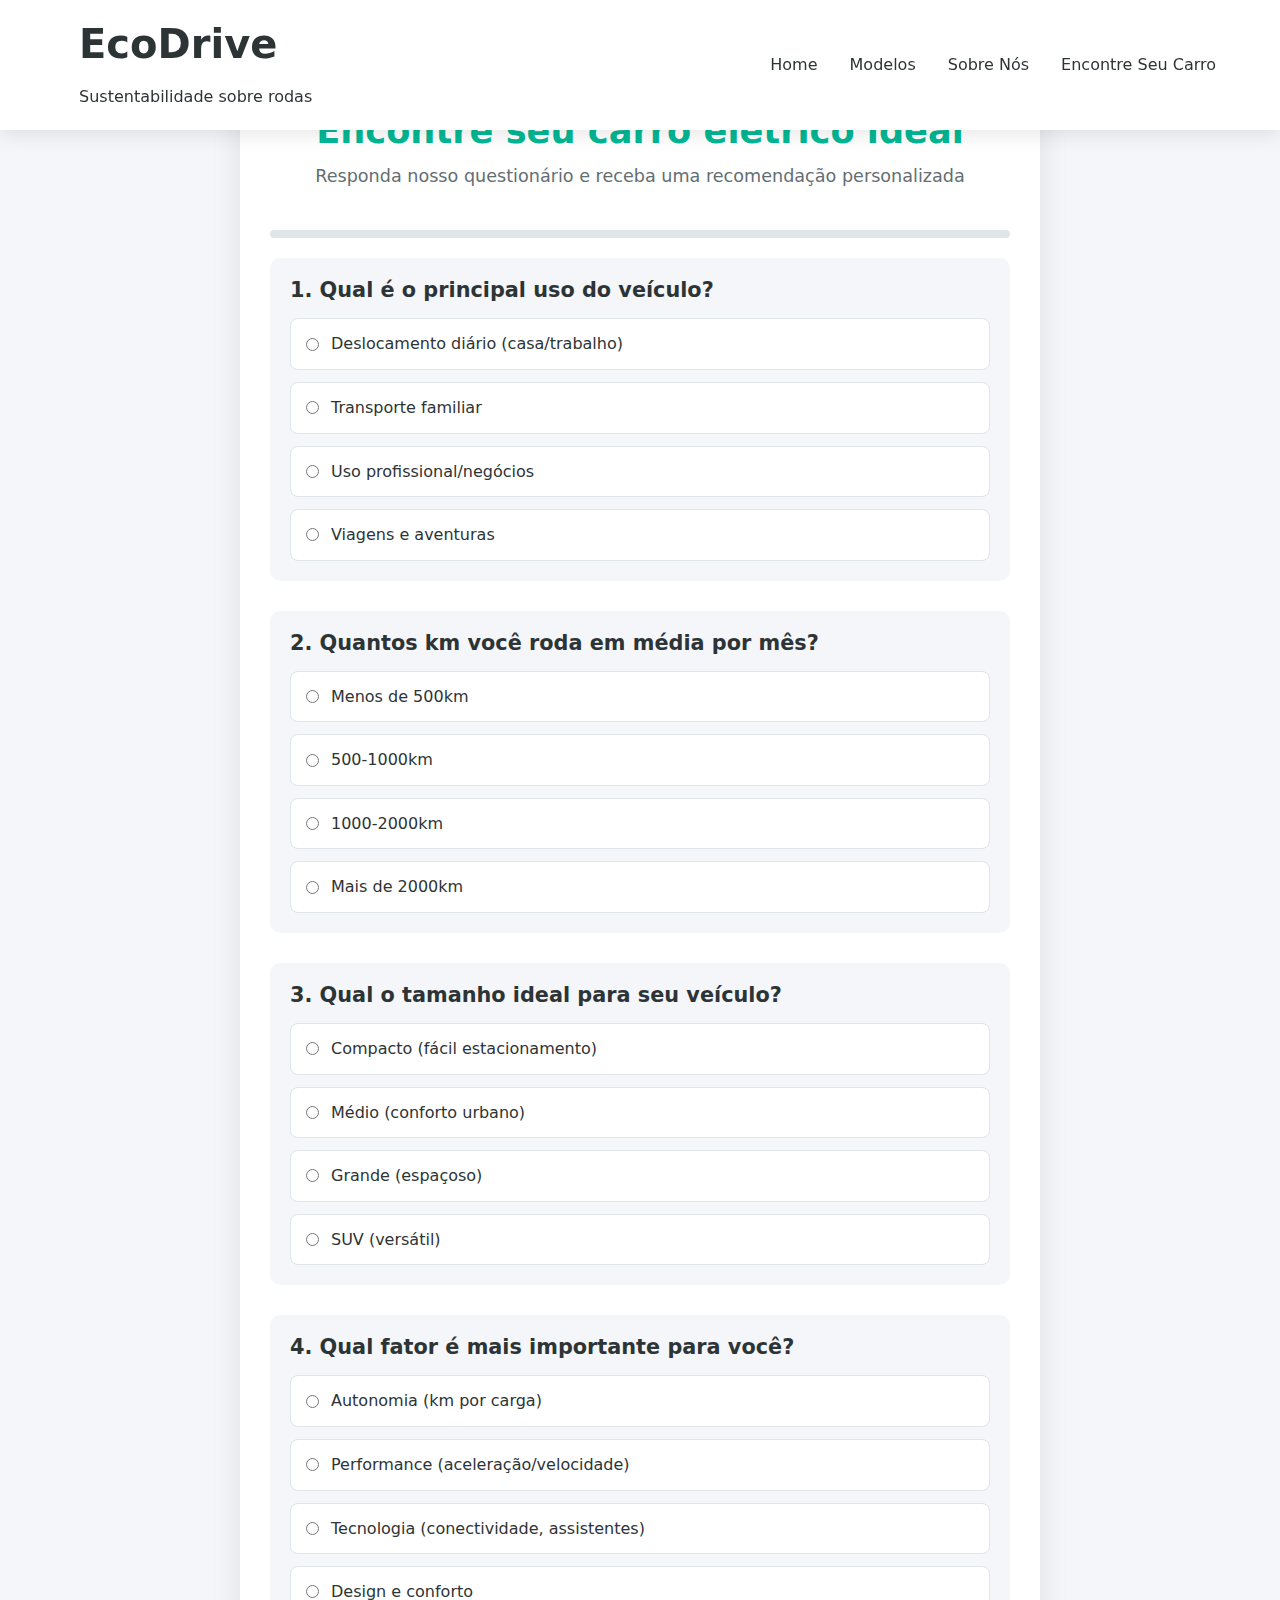
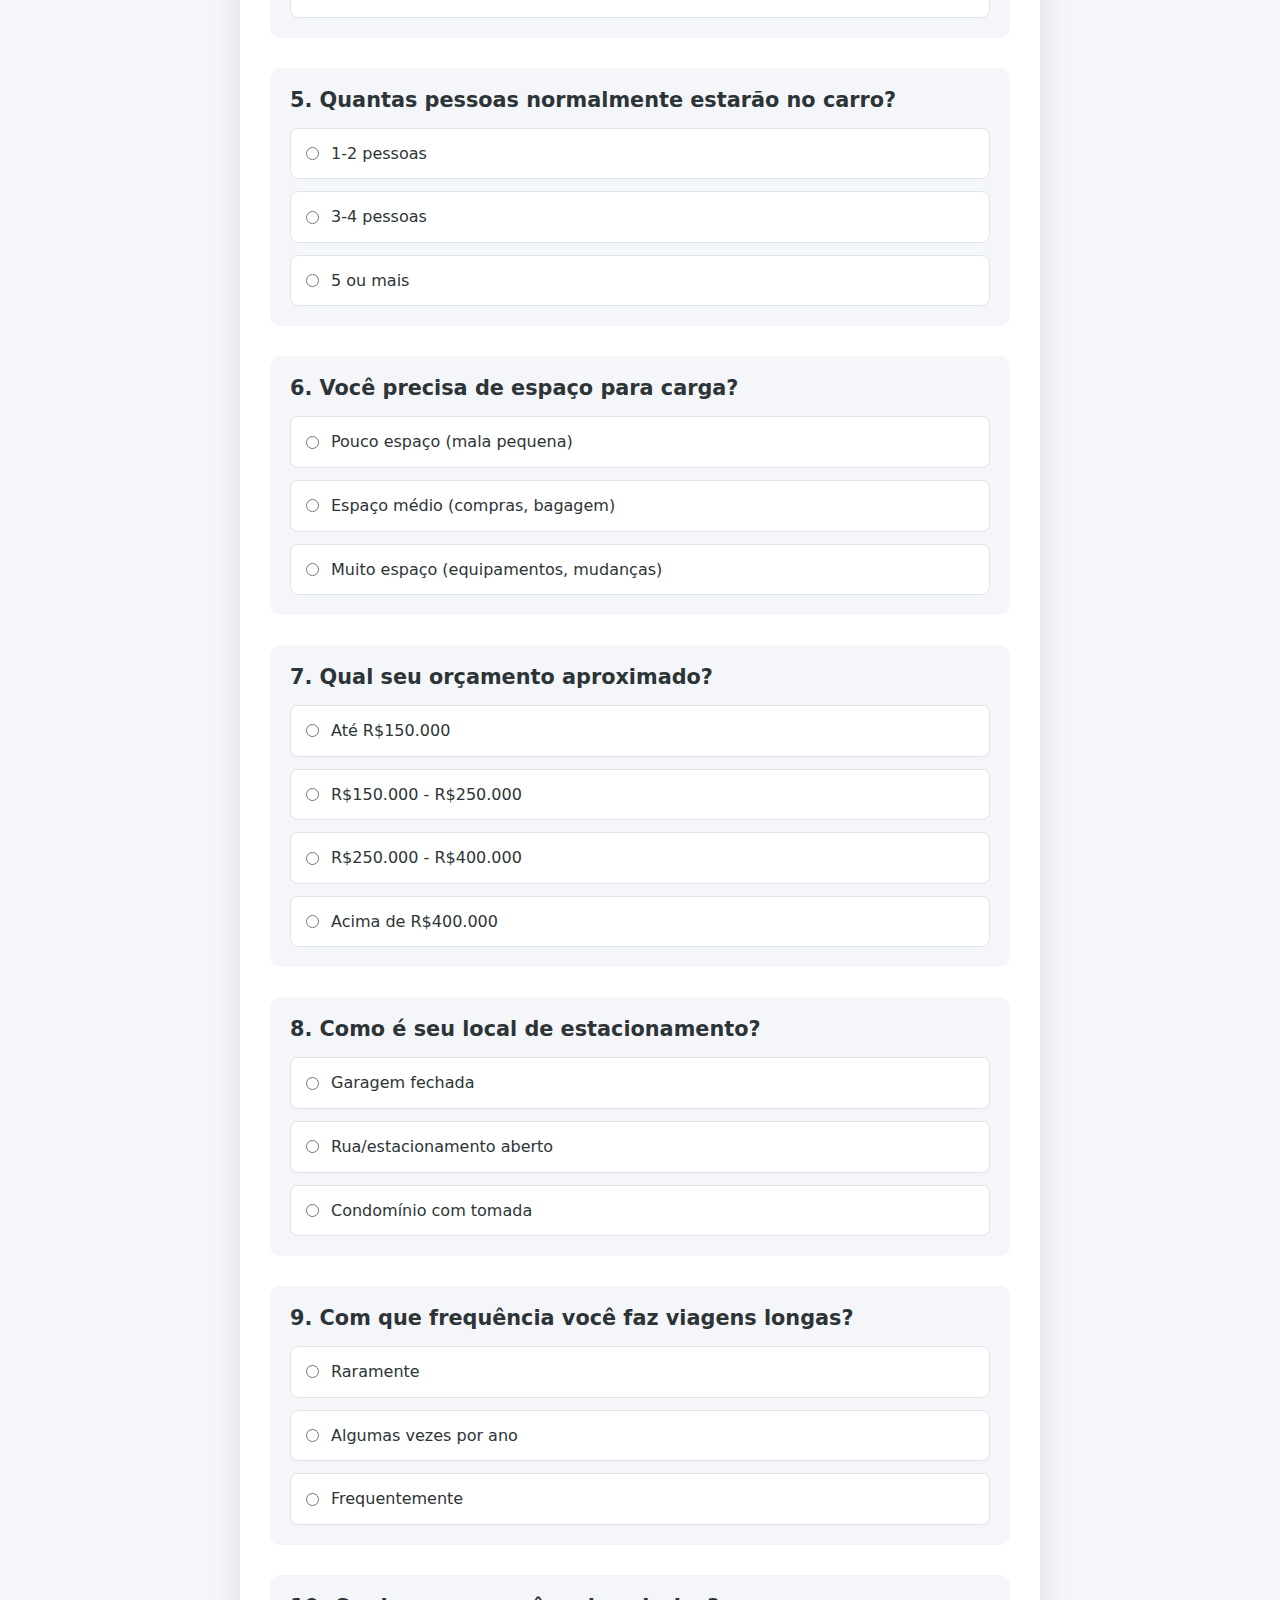
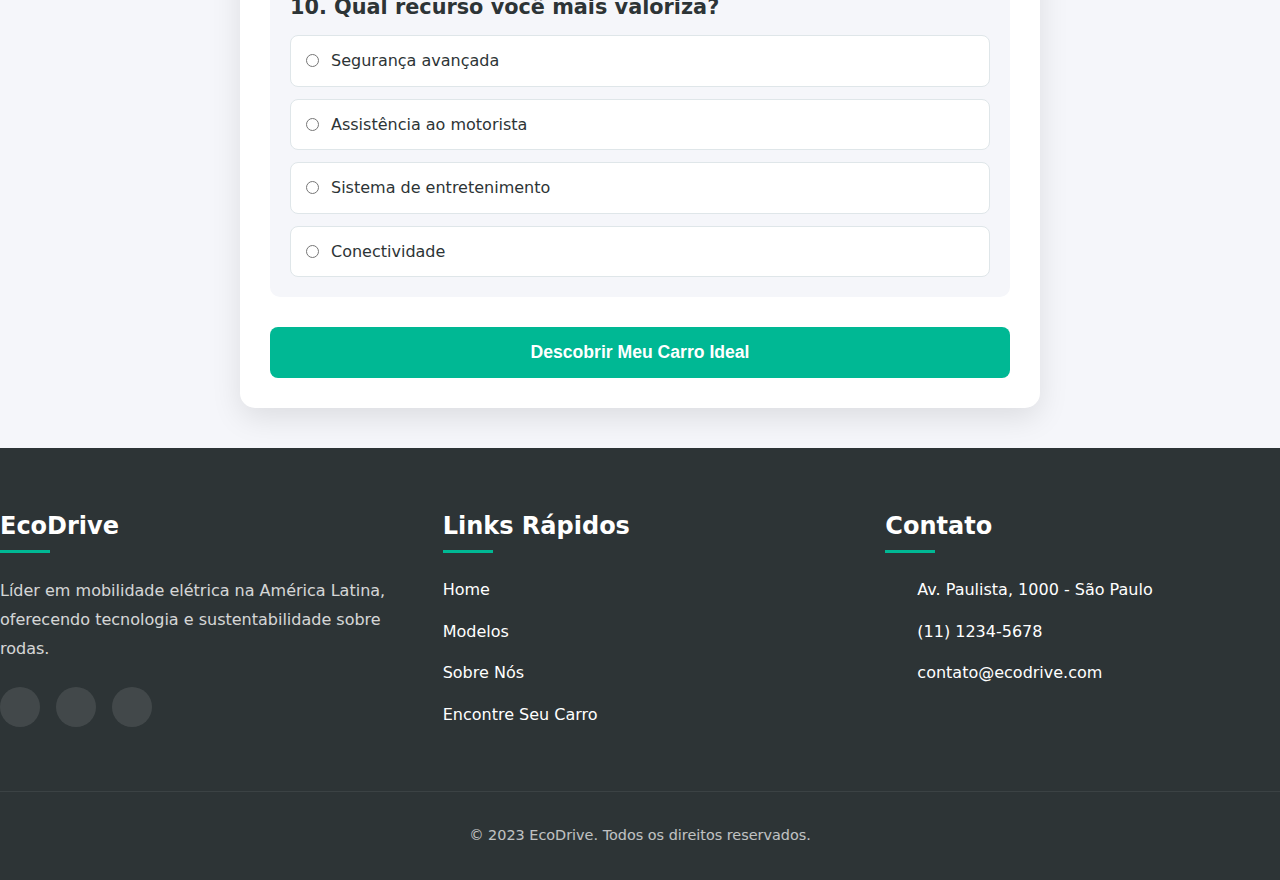
<file: pages/quiz.html>
<!DOCTYPE html>
<html lang="pt-BR">
<head>
    <meta charset="UTF-8">
    <meta name="viewport" content="width=device-width, initial-scale=1.0">
    <title>Quiz - Encontre Seu Carro Ideal | EcoDrive</title>
    <link rel="stylesheet" href="../src/css/estilo.css">
    <style>
        /* Estilos do Quiz */
        .quiz-container {
            max-width: 800px;
            margin: 80px auto 40px;
            padding: 30px;
            background: white;
            border-radius: 15px;
            box-shadow: 0 10px 30px rgba(0, 0, 0, 0.1);
        }
        
        .quiz-header {
            text-align: center;
            margin-bottom: 40px;
        }
        
        .quiz-header h1 {
            color: #00B894;
            margin-bottom: 10px;
            font-size: 2.2rem;
        }
        
        .quiz-header p {
            color: #636E72;
            font-size: 1.1rem;
        }
        
        .question-container {
            margin-bottom: 30px;
            padding: 20px;
            border-radius: 10px;
            background: #F5F6FA;
            transition: all 0.3s ease;
        }
        
        .question-container h3 {
            margin-bottom: 15px;
            color: #2D3436;
            font-size: 1.3rem;
        }
        
        .options-container {
            display: grid;
            grid-template-columns: 1fr;
            gap: 12px;
        }
        
        .option {
            display: flex;
            align-items: center;
            padding: 12px 15px;
            background: white;
            border-radius: 8px;
            cursor: pointer;
            transition: all 0.2s ease;
            border: 1px solid #DFE6E9;
        }
        
        .option:hover {
            border-color: #00B894;
        }
        
        .option input {
            margin-right: 12px;
            accent-color: #00B894;
        }
        
        .submit-btn {
            display: block;
            width: 100%;
            padding: 15px;
            background: #00B894;
            color: white;
            border: none;
            border-radius: 8px;
            font-size: 1.1rem;
            font-weight: 600;
            cursor: pointer;
            transition: all 0.3s ease;
            margin-top: 20px;
        }
        
        .submit-btn:hover {
            background: #00997B;
            transform: translateY(-2px);
        }
        
        .result-container {
            display: none;
            text-align: center;
            padding: 30px;
            background: #F5F6FA;
            border-radius: 15px;
            margin-top: 30px;
        }
        
        .result-container h2 {
            color: #00B894;
            margin-bottom: 20px;
        }
        
        .car-recommendation {
            background: white;
            border-radius: 10px;
            padding: 20px;
            margin: 20px 0;
            box-shadow: 0 5px 15px rgba(0,0,0,0.1);
        }
        
        .car-model {
            font-size: 1.8rem;
            color: #2D3436;
            margin-bottom: 10px;
        }
        
        .car-image {
            width: 100%;
            max-width: 400px;
            border-radius: 10px;
            margin: 20px auto;
            display: block;
        }
        
        .car-features {
            display: flex;
            justify-content: center;
            flex-wrap: wrap;
            gap: 15px;
            margin: 20px 0;
        }
        
        .feature {
            background: #00B894;
            color: white;
            padding: 8px 15px;
            border-radius: 20px;
            font-size: 0.9rem;
        }
        
        .car-description {
            margin: 20px 0;
            line-height: 1.6;
        }
        
        .action-buttons {
            display: flex;
            justify-content: center;
            gap: 15px;
            margin-top: 30px;
        }
        
        .action-btn {
            padding: 12px 25px;
            border-radius: 8px;
            font-weight: 600;
            transition: all 0.3s ease;
        }
        
        .primary-btn {
            background: #00B894;
            color: white;
        }
        
        .secondary-btn {
            background: #2D3436;
            color: white;
        }
        
        .error-message {
            color: #D63031;
            margin-top: 5px;
            display: none;
        }
        
        .progress-container {
            width: 100%;
            background: #DFE6E9;
            border-radius: 10px;
            margin: 20px 0;
            height: 8px;
        }
        
        .progress-bar {
            height: 100%;
            border-radius: 10px;
            background: #00B894;
            width: 0%;
            transition: width 0.5s ease;
        }
    </style>
</head>
<body>
    <header class="header">
        <div class="header-container">
            <div class="logo">
                <i class="fas fa-car-side"></i>
                <div>
                    <h1>EcoDrive</h1>
                    <p>Sustentabilidade sobre rodas</p>
                </div>
            </div>
            <nav class="nav">
                <ul>
                    <li><a href="../index.html">Home</a></li>
                    <li><a href="../index.html#carros">Modelos</a></li>
                    <li><a href="../index.html#sobre">Sobre Nós</a></li>
                    <li><a href="quiz.html" class="active">Encontre Seu Carro</a></li>
                </ul>
            </nav>
        </div>
    </header>

    <main>
        <div class="quiz-container">
            <div class="quiz-header">
                <h1>Encontre seu carro elétrico ideal</h1>
                <p>Responda nosso questionário e receba uma recomendação personalizada</p>
            </div>
            
            <div class="progress-container">
                <div class="progress-bar" id="progressBar"></div>
            </div>
            
            <form id="quizForm">
                <!-- Pergunta 1 -->
                <div class="question-container" id="q1-container">
                    <h3>1. Qual é o principal uso do veículo?</h3>
                    <div class="options-container">
                        <label class="option">
                            <input type="radio" name="q1" value="daily"> Deslocamento diário (casa/trabalho)
                        </label>
                        <label class="option">
                            <input type="radio" name="q1" value="family"> Transporte familiar
                        </label>
                        <label class="option">
                            <input type="radio" name="q1" value="work"> Uso profissional/negócios
                        </label>
                        <label class="option">
                            <input type="radio" name="q1" value="adventure"> Viagens e aventuras
                        </label>
                    </div>
                    <div class="error-message">Por favor, selecione uma opção</div>
                </div>
                
                <!-- Pergunta 2 -->
                <div class="question-container" id="q2-container">
                    <h3>2. Quantos km você roda em média por mês?</h3>
                    <div class="options-container">
                        <label class="option">
                            <input type="radio" name="q2" value="500"> Menos de 500km
                        </label>
                        <label class="option">
                            <input type="radio" name="q2" value="1000"> 500-1000km
                        </label>
                        <label class="option">
                            <input type="radio" name="q2" value="2000"> 1000-2000km
                        </label>
                        <label class="option">
                            <input type="radio" name="q2" value="3000"> Mais de 2000km
                        </label>
                    </div>
                    <div class="error-message">Por favor, selecione uma opção</div>
                </div>
                
                <!-- Pergunta 3 -->
                <div class="question-container" id="q3-container">
                    <h3>3. Qual o tamanho ideal para seu veículo?</h3>
                    <div class="options-container">
                        <label class="option">
                            <input type="radio" name="q3" value="compact"> Compacto (fácil estacionamento)
                        </label>
                        <label class="option">
                            <input type="radio" name="q3" value="medium"> Médio (conforto urbano)
                        </label>
                        <label class="option">
                            <input type="radio" name="q3" value="large"> Grande (espaçoso)
                        </label>
                        <label class="option">
                            <input type="radio" name="q3" value="suv"> SUV (versátil)
                        </label>
                    </div>
                    <div class="error-message">Por favor, selecione uma opção</div>
                </div>
                
                <!-- Pergunta 4 -->
                <div class="question-container" id="q4-container">
                    <h3>4. Qual fator é mais importante para você?</h3>
                    <div class="options-container">
                        <label class="option">
                            <input type="radio" name="q4" value="autonomy"> Autonomia (km por carga)
                        </label>
                        <label class="option">
                            <input type="radio" name="q4" value="performance"> Performance (aceleração/velocidade)
                        </label>
                        <label class="option">
                            <input type="radio" name="q4" value="tech"> Tecnologia (conectividade, assistentes)
                        </label>
                        <label class="option">
                            <input type="radio" name="q4" value="design"> Design e conforto
                        </label>
                    </div>
                    <div class="error-message">Por favor, selecione uma opção</div>
                </div>
                
                <!-- Pergunta 5 -->
                <div class="question-container" id="q5-container">
                    <h3>5. Quantas pessoas normalmente estarão no carro?</h3>
                    <div class="options-container">
                        <label class="option">
                            <input type="radio" name="q5" value="1-2"> 1-2 pessoas
                        </label>
                        <label class="option">
                            <input type="radio" name="q5" value="3-4"> 3-4 pessoas
                        </label>
                        <label class="option">
                            <input type="radio" name="q5" value="5+"> 5 ou mais
                        </label>
                    </div>
                    <div class="error-message">Por favor, selecione uma opção</div>
                </div>
                
                <!-- Pergunta 6 -->
                <div class="question-container" id="q6-container">
                    <h3>6. Você precisa de espaço para carga?</h3>
                    <div class="options-container">
                        <label class="option">
                            <input type="radio" name="q6" value="small"> Pouco espaço (mala pequena)
                        </label>
                        <label class="option">
                            <input type="radio" name="q6" value="medium"> Espaço médio (compras, bagagem)
                        </label>
                        <label class="option">
                            <input type="radio" name="q6" value="large"> Muito espaço (equipamentos, mudanças)
                        </label>
                    </div>
                    <div class="error-message">Por favor, selecione uma opção</div>
                </div>
                
                <!-- Pergunta 7 -->
                <div class="question-container" id="q7-container">
                    <h3>7. Qual seu orçamento aproximado?</h3>
                    <div class="options-container">
                        <label class="option">
                            <input type="radio" name="q7" value="150k"> Até R$150.000
                        </label>
                        <label class="option">
                            <input type="radio" name="q7" value="250k"> R$150.000 - R$250.000
                        </label>
                        <label class="option">
                            <input type="radio" name="q7" value="400k"> R$250.000 - R$400.000
                        </label>
                        <label class="option">
                            <input type="radio" name="q7" value="400k+"> Acima de R$400.000
                        </label>
                    </div>
                    <div class="error-message">Por favor, selecione uma opção</div>
                </div>
                
                <!-- Pergunta 8 -->
                <div class="question-container" id="q8-container">
                    <h3>8. Como é seu local de estacionamento?</h3>
                    <div class="options-container">
                        <label class="option">
                            <input type="radio" name="q8" value="garage"> Garagem fechada
                        </label>
                        <label class="option">
                            <input type="radio" name="q8" value="street"> Rua/estacionamento aberto
                        </label>
                        <label class="option">
                            <input type="radio" name="q8" value="condo"> Condomínio com tomada
                        </label>
                    </div>
                    <div class="error-message">Por favor, selecione uma opção</div>
                </div>
                
                <!-- Pergunta 9 -->
                <div class="question-container" id="q9-container">
                    <h3>9. Com que frequência você faz viagens longas?</h3>
                    <div class="options-container">
                        <label class="option">
                            <input type="radio" name="q9" value="rarely"> Raramente
                        </label>
                        <label class="option">
                            <input type="radio" name="q9" value="sometimes"> Algumas vezes por ano
                        </label>
                        <label class="option">
                            <input type="radio" name="q9" value="frequently"> Frequentemente
                        </label>
                    </div>
                    <div class="error-message">Por favor, selecione uma opção</div>
                </div>
                
                <!-- Pergunta 10 -->
                <div class="question-container" id="q10-container">
                    <h3>10. Qual recurso você mais valoriza?</h3>
                    <div class="options-container">
                        <label class="option">
                            <input type="radio" name="q10" value="safety"> Segurança avançada
                        </label>
                        <label class="option">
                            <input type="radio" name="q10" value="autopilot"> Assistência ao motorista
                        </label>
                        <label class="option">
                            <input type="radio" name="q10" value="infotainment"> Sistema de entretenimento
                        </label>
                        <label class="option">
                            <input type="radio" name="q10" value="connectivity"> Conectividade
                        </label>
                    </div>
                    <div class="error-message">Por favor, selecione uma opção</div>
                </div>
                
                <button type="submit" class="submit-btn">Descobrir Meu Carro Ideal</button>
            </form>
            
            <div class="result-container" id="resultContainer">
                <h2>Sua Recomendação Personalizada</h2>
                
                <div class="car-recommendation">
                    <h3 class="car-model" id="carModel">EcoDrive A</h3>
                    <img src="../src/assets/images/carro/Carro1.jpg" alt="Carro Recomendado" class="car-image" id="carImage">
                    
                    <div class="car-features">
                        <span class="feature" id="feature1">350km autonomia</span>
                        <span class="feature" id="feature2">Carregamento rápido</span>
                        <span class="feature" id="feature3">Tecnologia básica</span>
                    </div>
                    
                    <p class="car-description" id="carDescription">
                        O EcoDrive A é perfeito para o dia a dia na cidade, com autonomia de 350km e tamanho compacto que facilita o estacionamento.
                    </p>
                    
                    <div class="action-buttons">
                        <a href="../index.html#carros" class="action-btn primary-btn">Ver Todos os Modelos</a>
                        <a href="../index.html#contact" class="action-btn secondary-btn">Agendar Test Drive</a>
                    </div>
                </div>
            </div>
        </div>
    </main>

    <footer class="footer">
        <div class="footer-container">
            <div class="footer-col">
                <h3>EcoDrive</h3>
                <p>Líder em mobilidade elétrica na América Latina, oferecendo tecnologia e sustentabilidade sobre rodas.</p>
                <div class="social-links">
                    <a href="#"><i class="fab fa-facebook-f"></i></a>
                    <a href="#"><i class="fab fa-instagram"></i></a>
                    <a href="#"><i class="fab fa-youtube"></i></a>
                </div>
            </div>
            <div class="footer-col">
                <h3>Links Rápidos</h3>
                <ul>
                    <li><a href="../index.html">Home</a></li>
                    <li><a href="../index.html#carros">Modelos</a></li>
                    <li><a href="../index.html#sobre">Sobre Nós</a></li>
                    <li><a href="quiz.html">Encontre Seu Carro</a></li>
                </ul>
            </div>
            <div class="footer-col">
                <h3>Contato</h3>
                <ul>
                    <li><i class="fas fa-map-marker-alt"></i> Av. Paulista, 1000 - São Paulo</li>
                    <li><i class="fas fa-phone"></i> (11) 1234-5678</li>
                    <li><i class="fas fa-envelope"></i> contato@ecodrive.com</li>
                </ul>
            </div>
        </div>
        <div class="footer-bottom">
            <p>&copy; 2023 EcoDrive. Todos os direitos reservados.</p>
        </div>
    </footer>

    <script>
        document.addEventListener('DOMContentLoaded', function() {
            // Atualiza a barra de progresso
            function updateProgressBar() {
                const totalQuestions = 10;
                let answeredQuestions = 0;
                
                for (let i = 1; i <= totalQuestions; i++) {
                    if (document.querySelector(`input[name="q${i}"]:checked`)) {
                        answeredQuestions++;
                    }
                }
                
                const progress = (answeredQuestions / totalQuestions) * 100;
                document.getElementById('progressBar').style.width = `${progress}%`;
            }
            
            // Atualiza o progresso quando uma resposta é selecionada
            document.querySelectorAll('input[type="radio"]').forEach(input => {
                input.addEventListener('change', updateProgressBar);
            });
            
            // Validação e envio do formulário
            document.getElementById('quizForm').addEventListener('submit', function(e) {
                e.preventDefault();
                
                let allAnswered = true;
                const totalQuestions = 10;
                
                // Verifica se todas as perguntas foram respondidas
                for (let i = 1; i <= totalQuestions; i++) {
                    const questionContainer = document.getElementById(`q${i}-container`);
                    const errorMessage = questionContainer.querySelector('.error-message');
                    
                    if (!document.querySelector(`input[name="q${i}"]:checked`)) {
                        questionContainer.style.borderLeft = '3px solid #D63031';
                        errorMessage.style.display = 'block';
                        allAnswered = false;
                    } else {
                        questionContainer.style.borderLeft = 'none';
                        errorMessage.style.display = 'none';
                    }
                }
                
                if (!allAnswered) {
                    alert('Por favor, responda todas as perguntas antes de enviar.');
                    return;
                }
                
                // Processa as respostas
                const answers = {
                    q1: document.querySelector('input[name="q1"]:checked').value,
                    q2: document.querySelector('input[name="q2"]:checked').value,
                    q3: document.querySelector('input[name="q3"]:checked').value,
                    q4: document.querySelector('input[name="q4"]:checked').value,
                    q5: document.querySelector('input[name="q5"]:checked').value,
                    q6: document.querySelector('input[name="q6"]:checked').value,
                    q7: document.querySelector('input[name="q7"]:checked').value,
                    q8: document.querySelector('input[name="q8"]:checked').value,
                    q9: document.querySelector('input[name="q9"]:checked').value,
                    q10: document.querySelector('input[name="q10"]:checked').value
                };
                
                // Lógica de recomendação aprimorada
                let carModel = "EcoDrive A";
                let carImage = "../src/assets/images/carro/Carro1.jpg";
                let features = ["350km autonomia", "Carregamento rápido", "Tecnologia básica"];
                let description = "O EcoDrive A é perfeito para o dia a dia na cidade, com autonomia de 350km e tamanho compacto que facilita o estacionamento.";
                
                // Baseado no orçamento (Pergunta 7)
                if (answers.q7 === "250k") {
                    carModel = "EcoDrive B";
                    carImage = "../src/assets/images/carro/Carro2.webp";
                    features = ["400km autonomia", "Espaço para família", "Tecnologia intermediária"];
                    description = "O EcoDrive B oferece o equilíbrio perfeito entre espaço e eficiência, ideal para famílias que buscam conforto e praticidade.";
                } 
                else if (answers.q7 === "400k") {
                    carModel = "EcoDrive C";
                    carImage = "../src/assets/images/carro/Carro3.jpg";
                    features = ["500km autonomia", "Interior premium", "Tecnologia avançada"];
                    description = "O EcoDrive C combina luxo e desempenho, com interior premium e tecnologia de ponta para quem exige o melhor.";
                }
                else if (answers.q7 === "400k+") {
                    carModel = "EcoDrive Premium";
                    carImage = "../src/assets/images/carro/Carro4.jpg";
                    features = ["600km autonomia", "0-100km/h em 3.2s", "Tecnologia completa"];
                    description = "O topo de linha da EcoDrive, com performance esportiva e todos os recursos de tecnologia disponíveis no mercado.";
                }
                
                // Ajustes baseados no uso principal (Pergunta 1)
                if (answers.q1 === "family") {
                    if (answers.q7 === "150k") {
                        carModel = "EcoDrive Family";
                        features[2] = "Assentos infantis ISOFIX";
                        description = "Versão especial para famílias, com assentos infantis e espaço extra para carrinhos de bebê.";
                    } else {
                        description += " Com configuração familiar que inclui assentos confortáveis e espaço extra para bagagem.";
                    }
                }
                else if (answers.q1 === "adventure") {
                    if (answers.q7 !== "150k") {
                        carModel += " Adventure";
                        features.push("Tração nas 4 rodas");
                        description = "Preparado para aventuras, com maior altura do solo e capacidade off-road limitada.";
                    }
                }
                
                // Ajustes baseados no tamanho (Pergunta 3)
                if (answers.q3 === "suv" && answers.q7 !== "150k") {
                    carModel += " SUV";
                    features.push("Porta-malas amplo");
                    description += " Na versão SUV, oferecendo mais espaço interno e porta-malas generoso.";
                }
                
                // Ajustes baseados em tecnologia (Pergunta 10)
                if (answers.q10 === "autopilot" && answers.q7 !== "150k") {
                    features.push("Piloto automático nível 2");
                    description += " Inclui pacote de assistência ao motorista com piloto automático adaptativo.";
                }
                else if (answers.q10 === "safety") {
                    features.push("5 estrelas segurança");
                    description += " Com todos os sistemas de segurança ativa e passiva para máxima proteção.";
                }
                
                // Ajustes para viagens longas (Pergunta 9)
                if (answers.q9 === "frequently" && answers.q7 !== "150k") {
                    features.push("Sistema de navegação premium");
                    description += " Ideal para quem viaja frequentemente, com sistema de navegação inteligente que planeja paradas para recarga.";
                }
                
                // Atualiza a exibição do resultado
                document.getElementById('carModel').textContent = carModel;
                document.getElementById('carImage').src = carImage;
                document.getElementById('carImage').alt = carModel;
                document.getElementById('carDescription').textContent = description;
                
                // Atualiza os features
                features.forEach((feature, index) => {
                    const featureElement = document.getElementById(`feature${index + 1}`);
                    if (featureElement) {
                        featureElement.textContent = feature;
                    }
                });
                
                // Mostra o resultado e esconde o formulário
                document.getElementById('quizForm').style.display = 'none';
                document.getElementById('resultContainer').style.display = 'block';
                
                // Rola suavemente para o resultado
                document.getElementById('resultContainer').scrollIntoView({ behavior: 'smooth' });
            });
        });
    </script>
</body>
</html>
</file>
<file: src/css/estilo.css>
/* VARIÁVEIS E RESET */
:root {
    --primary: #00B894;
    --primary-dark: #00997B;
    --primary-light: rgba(0, 184, 148, 0.1);
    --secondary: #2D3436;
    --light: #F5F6FA;
    --gray: #636E72;
    --gray-light: #dfe6e9;
    --white: #FFFFFF;
    --black: #000000;
    --shadow: 0 4px 20px rgba(0, 0, 0, 0.1);
    --shadow-hover: 0 8px 30px rgba(0, 0, 0, 0.15);
    --transition: all 0.3s cubic-bezier(0.25, 0.8, 0.25, 1);
  }
  
  * {
    margin: 0;
    padding: 0;
    box-sizing: border-box;
  }
  
  body {
    font-family: 'Segoe UI', system-ui, -apple-system, sans-serif;
    line-height: 1.6;
    color: var(--secondary);
    background-color: var(--light);
    overflow-x: hidden;
    -webkit-font-smoothing: antialiased;
  }
  
  img {
    max-width: 100%;
    height: auto;
    display: block;
  }
  
  a {
    text-decoration: none;
    color: inherit;
    transition: var(--transition);
  }
  
  ul {
    list-style: none;
  }
  
  .container {
    width: 100%;
    max-width: 1400px;
    margin: 0 auto;
    padding: 0 5%;
  }
  
  /* TIPOGRAFIA */
  h1, h2, h3, h4 {
    line-height: 1.2;
    margin-bottom: 1rem;
  }
  
  h1 { font-size: 2.5rem; }
  h2 { font-size: 2rem; }
  h3 { font-size: 1.5rem; }
  
  .section-title {
    position: relative;
    display: inline-block;
    margin-bottom: 2rem;
  }
  
  .section-title::after {
    content: '';
    position: absolute;
    bottom: -10px;
    left: 0;
    width: 60px;
    height: 4px;
    background: var(--primary);
    border-radius: 2px;
  }
  
  /* BOTÕES */
  .btn {
    display: inline-flex;
    align-items: center;
    justify-content: center;
    gap: 8px;
    background: var(--primary);
    color: var(--white);
    padding: 0.75rem 1.75rem;
    border-radius: 50px;
    font-weight: 600;
    border: 2px solid var(--primary);
    transition: var(--transition);
    cursor: pointer;
    text-align: center;
  }
  
  .btn:hover {
    background: transparent;
    color: var(--primary);
    box-shadow: var(--shadow-hover);
    transform: translateY(-2px);
  }
  
  .btn-secondary {
    background: transparent;
    color: var(--primary);
  }
  
  .btn-secondary:hover {
    background: var(--primary);
    color: var(--white);
  }
  
  .btn-large {
    padding: 1rem 2.5rem;
    font-size: 1.1rem;
  }
  
  /* HEADER */
  .header {
    position: fixed;
    top: 0;
    width: 100%;
    background: var(--white);
    box-shadow: var(--shadow);
    z-index: 1000;
    transition: var(--transition);
  }
  
  .header.scrolled {
    box-shadow: 0 5px 15px rgba(0, 0, 0, 0.1);
  }
  
  .header-container {
    display: flex;
    justify-content: space-between;
    align-items: center;
    padding: 1.25rem 5%;
  }
  
  /* LOGO */
  .logo {
    display: flex;
    align-items: center;
    gap: 15px;
  }
  
  .logo-icon {
    font-size: 2.25rem;
    color: var(--primary);
  }
  
  .logo-text h1 {
    font-size: 1.75rem;
    margin-bottom: 0.25rem;
    color: var(--secondary);
  }
  
  .logo-text p {
    font-size: 0.9rem;
    color: var(--gray);
  }
  
  /* NAVEGAÇÃO */
  .nav ul {
    display: flex;
    gap: 2rem;
  }
  
  .nav-link {
    position: relative;
    font-weight: 600;
    padding: 0.5rem 0;
  }
  
  .nav-link::after {
    content: '';
    position: absolute;
    bottom: 0;
    left: 0;
    width: 0;
    height: 2px;
    background: var(--primary);
    transition: var(--transition);
  }
  
  .nav-link:hover,
  .nav-link.active {
    color: var(--primary);
  }
  
  .nav-link:hover::after,
  .nav-link.active::after {
    width: 100%;
  }
  
  /* MENU MOBILE */
  .menu-mobile {
    display: none;
    font-size: 1.5rem;
    color: var(--secondary);
    cursor: pointer;
    transition: var(--transition);
  }
  
  .menu-mobile:hover {
    color: var(--primary);
  }
  
  /* HERO/SLIDESHOW */
  .hero {
    margin-top: 5.5rem;
    position: relative;
    height: 90vh;
    max-height: 800px;
    overflow: hidden;
  }
  
  .slide {
    position: absolute;
    width: 100%;
    height: 100%;
    opacity: 0;
    transition: opacity 1s ease-in-out;
  }
  
  .slide.active {
    opacity: 1;
  }
  
  .slide img {
    width: 100%;
    height: 100%;
    object-fit: cover;
  }
  
  .slide-content {
    position: absolute;
    bottom: 100px;
    left: 10%;
    max-width: 600px;
    background: rgba(0, 0, 0, 0.7);
    padding: 2rem;
    border-radius: 10px;
    color: var(--white);
    backdrop-filter: blur(5px);
  }
  
  .slide-content h2 {
    font-size: 2.5rem;
    margin-bottom: 1rem;
  }
  
  .slide-content p {
    margin-bottom: 1.5rem;
    font-size: 1.1rem;
  }
  
  /* CARROS SECTION */
  .carros-section {
    padding: 5rem 0;
    background: var(--white);
  }
  
  .carros-grid {
    display: grid;
    grid-template-columns: repeat(auto-fill, minmax(300px, 1fr));
    gap: 2rem;
    margin-top: 2rem;
  }
  
  .carro-card {
    background: var(--white);
    border-radius: 12px;
    overflow: hidden;
    box-shadow: var(--shadow);
    transition: var(--transition);
  }
  
  .carro-card:hover {
    transform: translateY(-10px);
    box-shadow: var(--shadow-hover);
  }
  
  .carro-img {
    position: relative;
    height: 220px;
    overflow: hidden;
  }
  
  .carro-img img {
    width: 100%;
    height: 100%;
    object-fit: cover;
    transition: transform 0.5s ease;
  }
  
  .carro-card:hover .carro-img img {
    transform: scale(1.05);
  }
  
  .carro-tag {
    position: absolute;
    top: 1rem;
    right: 1rem;
    background: var(--primary);
    color: var(--white);
    padding: 0.5rem 1.25rem;
    border-radius: 50px;
    font-size: 0.85rem;
    font-weight: 600;
    z-index: 1;
  }
  
  .carro-info {
    padding: 1.5rem;
  }
  
  .carro-info h3 {
    font-size: 1.5rem;
    margin-bottom: 0.75rem;
  }
  
  .carro-specs {
    display: flex;
    gap: 1.5rem;
    margin: 1rem 0;
    font-size: 0.95rem;
    color: var(--gray);
  }
  
  .carro-specs span {
    display: flex;
    align-items: center;
    gap: 0.5rem;
  }
  
  .carro-specs i {
    color: var(--primary);
  }
  
  .carro-info p {
    margin-bottom: 1.5rem;
    color: var(--gray);
  }
  
  .carro-actions {
    display: flex;
    gap: 1rem;
  }
  
  /* SOBRE SECTION */
  .sobre-section {
    padding: 5rem 0;
    background: var(--light);
  }
  
  .sobre-container {
    display: flex;
    align-items: center;
    gap: 4rem;
  }
  
  .sobre-text {
    flex: 1;
  }
  
  .sobre-text h2 {
    font-size: 2.25rem;
    margin-bottom: 1.5rem;
  }
  
  .sobre-text p {
    margin-bottom: 2rem;
    font-size: 1.1rem;
    line-height: 1.8;
    color: var(--gray);
  }
  
  .sobre-list {
    margin-bottom: 2rem;
  }
  
  .sobre-list li {
    margin-bottom: 1rem;
    display: flex;
    align-items: center;
    gap: 1rem;
    font-size: 1.1rem;
  }
  
  .sobre-list i {
    color: var(--primary);
    font-size: 1.25rem;
  }
  
  .sobre-img {
    flex: 1;
    border-radius: 12px;
    overflow: hidden;
    box-shadow: var(--shadow);
  }
  
  .sobre-img img {
    width: 100%;
    height: auto;
    transition: transform 0.5s ease;
  }
  
  .sobre-img:hover img {
    transform: scale(1.03);
  }
  
  /* CTA SECTION */
  .cta-section {
    padding: 4rem 0;
    background: var(--primary);
    color: var(--white);
    text-align: center;
  }
  
  .cta-content {
    max-width: 800px;
    margin: 0 auto;
  }
  
  .cta-content h2 {
    font-size: 2.25rem;
    margin-bottom: 1.5rem;
  }
  
  .cta-content p {
    font-size: 1.2rem;
    margin-bottom: 2rem;
    opacity: 0.9;
  }
  
  /* FOOTER */
  .footer {
    background: var(--secondary);
    color: var(--white);
    padding: 4rem 0 2rem;
  }
  
  .footer-container {
    display: grid;
    grid-template-columns: repeat(auto-fit, minmax(250px, 1fr));
    gap: 3rem;
  }
  
  .footer-col h3 {
    font-size: 1.5rem;
    margin-bottom: 1.5rem;
    position: relative;
    padding-bottom: 0.75rem;
  }
  
  .footer-col h3::after {
    content: '';
    position: absolute;
    bottom: 0;
    left: 0;
    width: 50px;
    height: 3px;
    background: var(--primary);
  }
  
  .footer-col p {
    margin-bottom: 1.5rem;
    opacity: 0.8;
    line-height: 1.8;
  }
  
  .social-links {
    display: flex;
    gap: 1rem;
  }
  
  .social-links a {
    display: flex;
    align-items: center;
    justify-content: center;
    width: 40px;
    height: 40px;
    border-radius: 50%;
    background: rgba(255, 255, 255, 0.1);
    transition: var(--transition);
  }
  
  .social-links a:hover {
    background: var(--primary);
    transform: translateY(-5px);
  }
  
  .footer-col ul li {
    margin-bottom: 1rem;
    display: flex;
    align-items: center;
    gap: 0.75rem;
  }
  
  .footer-col ul li i {
    color: var(--primary);
    width: 20px;
    text-align: center;
  }
  
  .footer-bottom {
    text-align: center;
    padding-top: 2rem;
    margin-top: 3rem;
    border-top: 1px solid rgba(255, 255, 255, 0.1);
    font-size: 0.9rem;
    opacity: 0.7;
  }
  
  /* RESPONSIVIDADE */
  @media (max-width: 992px) {
    .sobre-container {
      flex-direction: column;
    }
    
    .sobre-img {
      order: -1;
      margin-bottom: 2rem;
    }
  }
  
  @media (max-width: 768px) {
    .header-container {
      padding: 1rem 5%;
    }
    
    .nav {
      position: fixed;
      top: 80px;
      left: -100%;
      width: 80%;
      height: calc(100vh - 80px);
      background: var(--white);
      box-shadow: var(--shadow);
      transition: var(--transition);
      padding: 2rem;
      z-index: 999;
    }
    
    .nav.active {
      left: 0;
    }
    
    .nav ul {
      flex-direction: column;
      gap: 1.5rem;
    }
    
    .menu-mobile {
      display: block;
    }
    
    .hero {
      margin-top: 80px;
      height: 70vh;
    }
    
    .slide-content {
      left: 5%;
      bottom: 50px;
      max-width: 90%;
    }
    
    .slide-content h2 {
      font-size: 2rem;
    }
    
    .section-title {
      font-size: 1.75rem;
    }
  }
  
  @media (max-width: 576px) {
    .carros-grid {
      grid-template-columns: 1fr;
    }
    
    .carro-actions {
      flex-direction: column;
    }
    
    .btn, .btn-secondary {
      width: 100%;
      text-align: center;
    }
    
    .footer-container {
      grid-template-columns: 1fr;
      gap: 2rem;
    }
    
    .footer-col {
      margin-bottom: 1.5rem;
    }
  }
  
  /* ANIMAÇÕES */
  @keyframes fadeIn {
    from { opacity: 0; }
    to { opacity: 1; }
  }
  
  @keyframes slideUp {
    from { 
      opacity: 0;
      transform: translateY(30px);
    }
    to { 
      opacity: 1;
      transform: translateY(0);
    }
  }
  
  .animate {
    animation: slideUp 0.6s ease forwards;
  }
  
  /* SOBRE SECTION */
  .sobre-section {
    padding: 8rem 5%;
    background: var(--light);
  }
  
  .sobre-container {
    display: flex;
    align-items: center;
    gap: 4rem;
    max-width: 1200px;
    margin: 0 auto;
  }
  
  .sobre-text {
    flex: 1;
  }
  
  .sobre-text h2 {
    font-size: 2.8rem;
    margin-bottom: 1.5rem;
    color: var(--secondary);
  }
  
  .sobre-text p {
    margin-bottom: 1.5rem;
    font-size: 1.1rem;
    line-height: 1.8;
    color: var(--gray);
  }
  
  .sobre-list {
    margin: 2rem 0;
  }
  
  .sobre-list li {
    margin-bottom: 1rem;
    display: flex;
    align-items: center;
    gap: 1rem;
    font-size: 1.1rem;
  }
  
  .sobre-list i {
    color: var(--primary);
    font-size: 1.25rem;
  }
  
  .sobre-img {
    flex: 1;
    border-radius: 16px;
    overflow: hidden;
    box-shadow: var(--shadow);
  }
  
  .sobre-img img {
    width: 100%;
    height: auto;
    transition: transform 0.8s ease;
  }
  
  .sobre-img:hover img {
    transform: scale(1.05);
  }
  
  /* Responsividade da seção Sobre */
  @media (max-width: 992px) {
    .sobre-container {
      flex-direction: column;
    }
    
    .sobre-img {
      order: -1;
      margin-bottom: 3rem;
      max-width: 600px;
    }
  }
  
  @media (max-width: 768px) {
    .sobre-section {
      padding: 6rem 5%;
    }
    
    .sobre-text h2 {
      font-size: 2.2rem;
    }
  }
</file>
